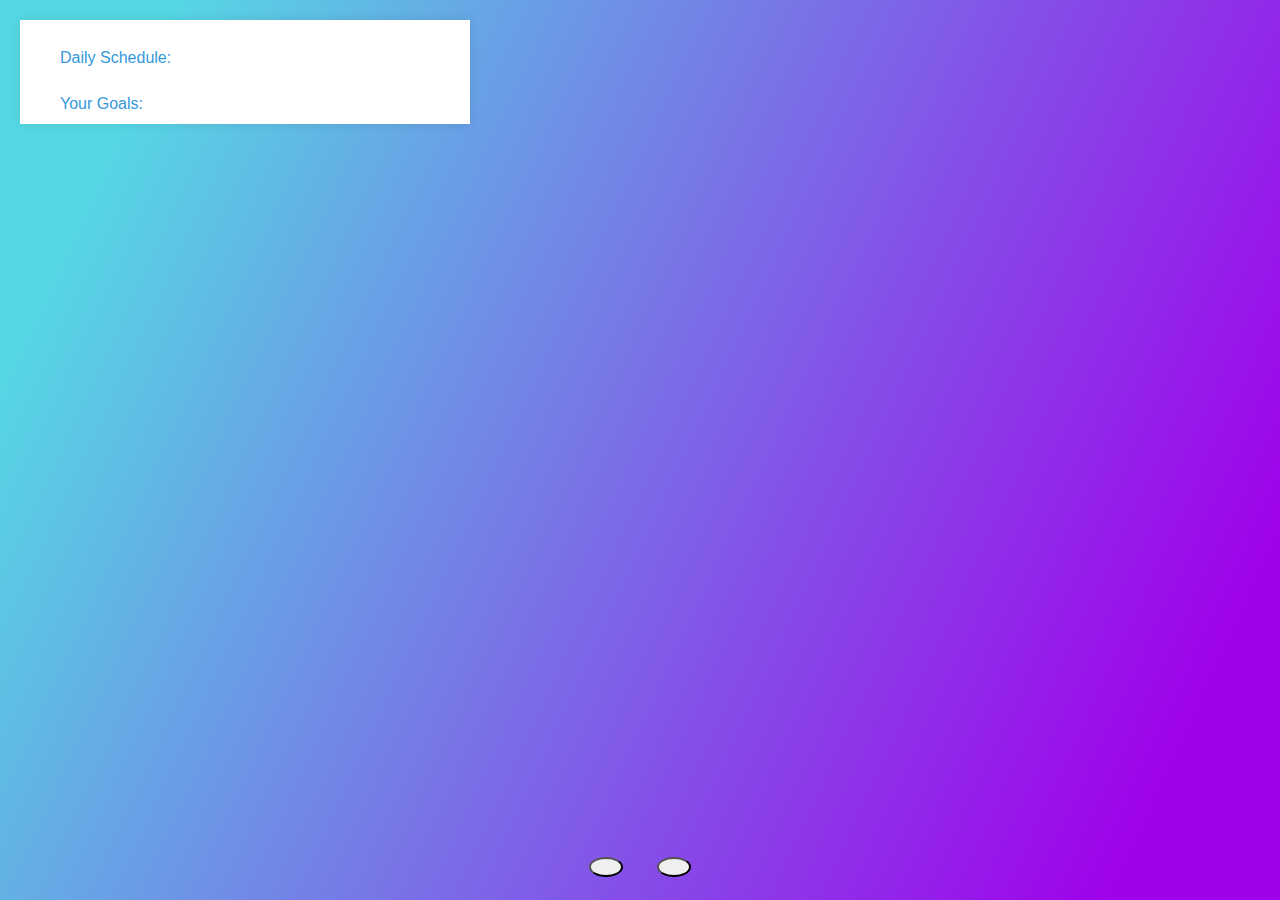
<file: index.html>
<!DOCTYPE html>
<html lang="en">
<head>
    <meta charset="UTF-8">
    <meta name="viewport" content="width=device-width, initial-scale=1.0">
    <title>Timely</title>
    <link rel="stylesheet" href="https://cdnjs.cloudflare.com/ajax/libs/font-awesome/6.5.1/css/all.min.css" integrity="sha512-DTOQO9RWCH3ppGqcWaEA1BIZOC6xxalwEsw9c2QQeAIftl+Vegovlnee1c9QX4TctnWMn13TZye+giMm8e2LwA==" crossorigin="anonymous" referrerpolicy="no-referrer" />
    <link rel="stylesheet" href="/Timely/css/main.css">
</head>
<body>
    <div class="header">

    </div>
    <div class="table">
        <div class="schedule">
            <label for="dailyScheduler">Daily Schedule:</label>
            <div class="dailyScheduler" name="dailyScheduler">
            </div>
        </div>
        <br>
        <div class="goal">
            <label for="target">Your Goals:</label>
            <div class="target" name="target">
            </div>
        </div>
    </div>
    <footer class="bottom">
        <button class="addButton" onclick="showOptions()"><i class="fa-solid fa-plus"></i></button>
        <button class="contactUs" onclick="contactUs()"><i class="fa-regular fa-comment"></i></button>
        
    </footer>
    <script src="/Timely/js/main.js"></script>
</body>
</html>
</file>
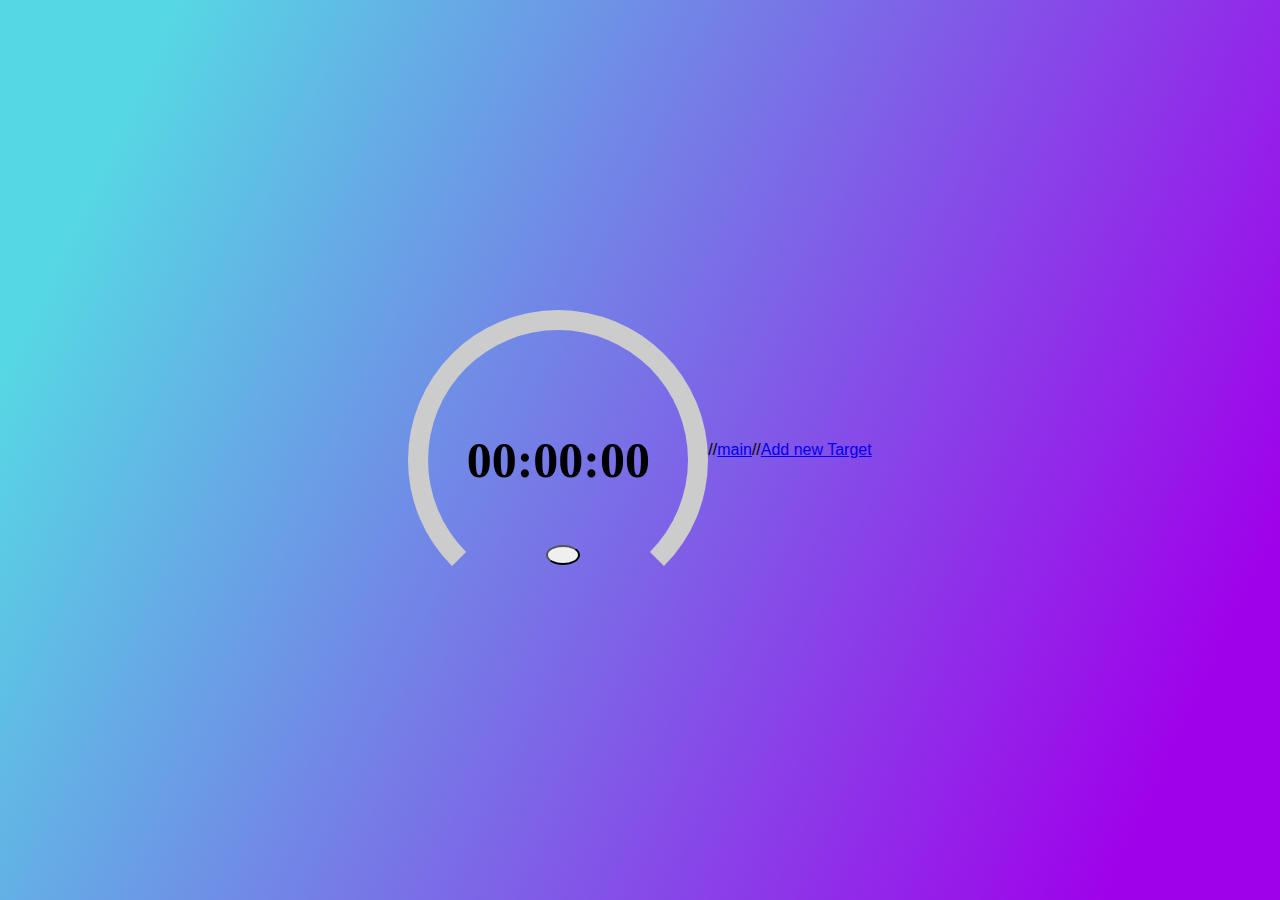
<file: Timely/index.html>
<!DOCTYPE html>
<html lang="en">
<head>
  <meta charset="UTF-8">
  <meta name="viewport" content="width=device-width, initial-scale=1.0">
  <link rel="stylesheet" href="https://cdnjs.cloudflare.com/ajax/libs/font-awesome/6.5.1/css/all.min.css" integrity="sha512-DTOQO9RWCH3ppGqcWaEA1BIZOC6xxalwEsw9c2QQeAIftl+Vegovlnee1c9QX4TctnWMn13TZye+giMm8e2LwA==" crossorigin="anonymous" referrerpolicy="no-referrer" />
  <link rel="stylesheet" href="/Timely/css/style.css">
  <title>Stopwatch</title>
</head>
<body>
  <div class="stopWatch">
    <div class="display">00:00:00</div>
    <button class="start" onclick="startStopwatch()"><i class="fa-solid fa-play"></i></button>
  </div>
  //<a href="/Timely/html/main.html">main</a>
  //<a href="/Timely/html/newSchedule.html">Add new Target</a>
  <script src="/Timely/js/script.js"></script>
</body>
</html>
</file>
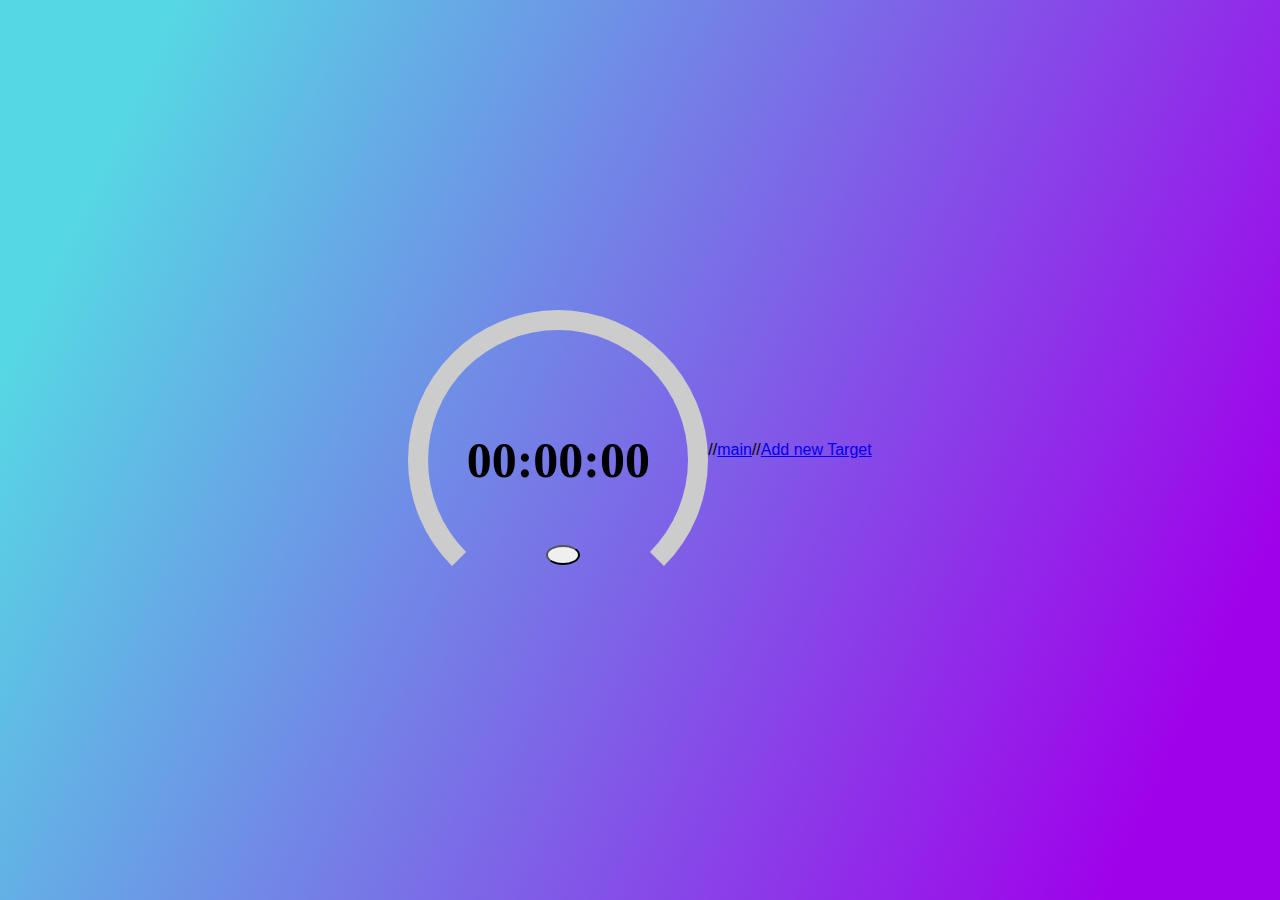
<file: Timely/home.html>
<!DOCTYPE html>
<html lang="en">
<head>
  <meta charset="UTF-8">
  <meta name="viewport" content="width=device-width, initial-scale=1.0">
  <link rel="stylesheet" href="https://cdnjs.cloudflare.com/ajax/libs/font-awesome/6.5.1/css/all.min.css" integrity="sha512-DTOQO9RWCH3ppGqcWaEA1BIZOC6xxalwEsw9c2QQeAIftl+Vegovlnee1c9QX4TctnWMn13TZye+giMm8e2LwA==" crossorigin="anonymous" referrerpolicy="no-referrer" />
  <link rel="stylesheet" href="/Timely/css/style.css">
  <title>Stopwatch</title>
</head>
<body>
  <div class="stopWatch">
    <div class="display">00:00:00</div>
    <button class="start" onclick="startStopwatch()"><i class="fa-solid fa-play"></i></button>
  </div>
  //<a href="/Timely/html/main.html">main</a>
  //<a href="/Timely/html/newTarget.html">Add new Target</a>
  <script src="/Timely/js/script.js"></script>
</body>
</html>
</file>
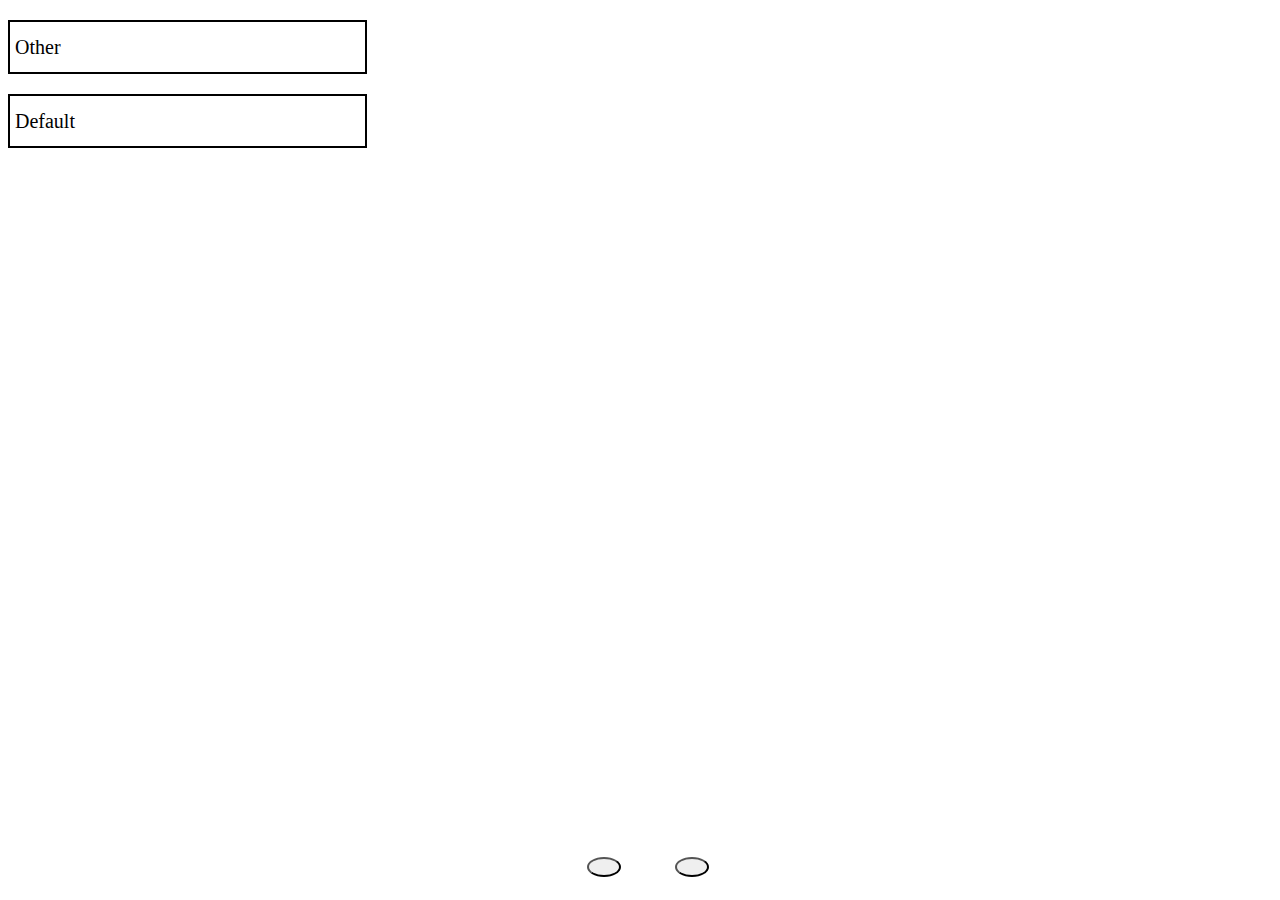
<file: Timely/main.html>
<!DOCTYPE html>
<html lang="en">
<head>
    <meta charset="UTF-8">
    <meta name="viewport" content="width=device-width, initial-scale=1.0">
    <title>Timely</title>
    <link rel="stylesheet" href="https://cdnjs.cloudflare.com/ajax/libs/font-awesome/6.5.1/css/all.min.css" integrity="sha512-DTOQO9RWCH3ppGqcWaEA1BIZOC6xxalwEsw9c2QQeAIftl+Vegovlnee1c9QX4TctnWMn13TZye+giMm8e2LwA==" crossorigin="anonymous" referrerpolicy="no-referrer" />
    <link rel="stylesheet" href="main.css">
</head>
<body>
    <div class="header">

    </div>
    <div class="table">
        <div class="dailyScheduler tableElement">
            <div class="other">Other</div>
        </div>
        <div class="target">
            <div class="default tableElement">Default</div>
        </div>
    </div>
    <footer class="bottom">
        <button class="addButton" onclick="showOptions()"><i class="fa-solid fa-plus"></i></button>
        <button class="settingButton"><i class="fa-solid fa-gear"></i></button>
        
    </footer>
    <script src="main.js"></script>
</body>
</html>
</file>
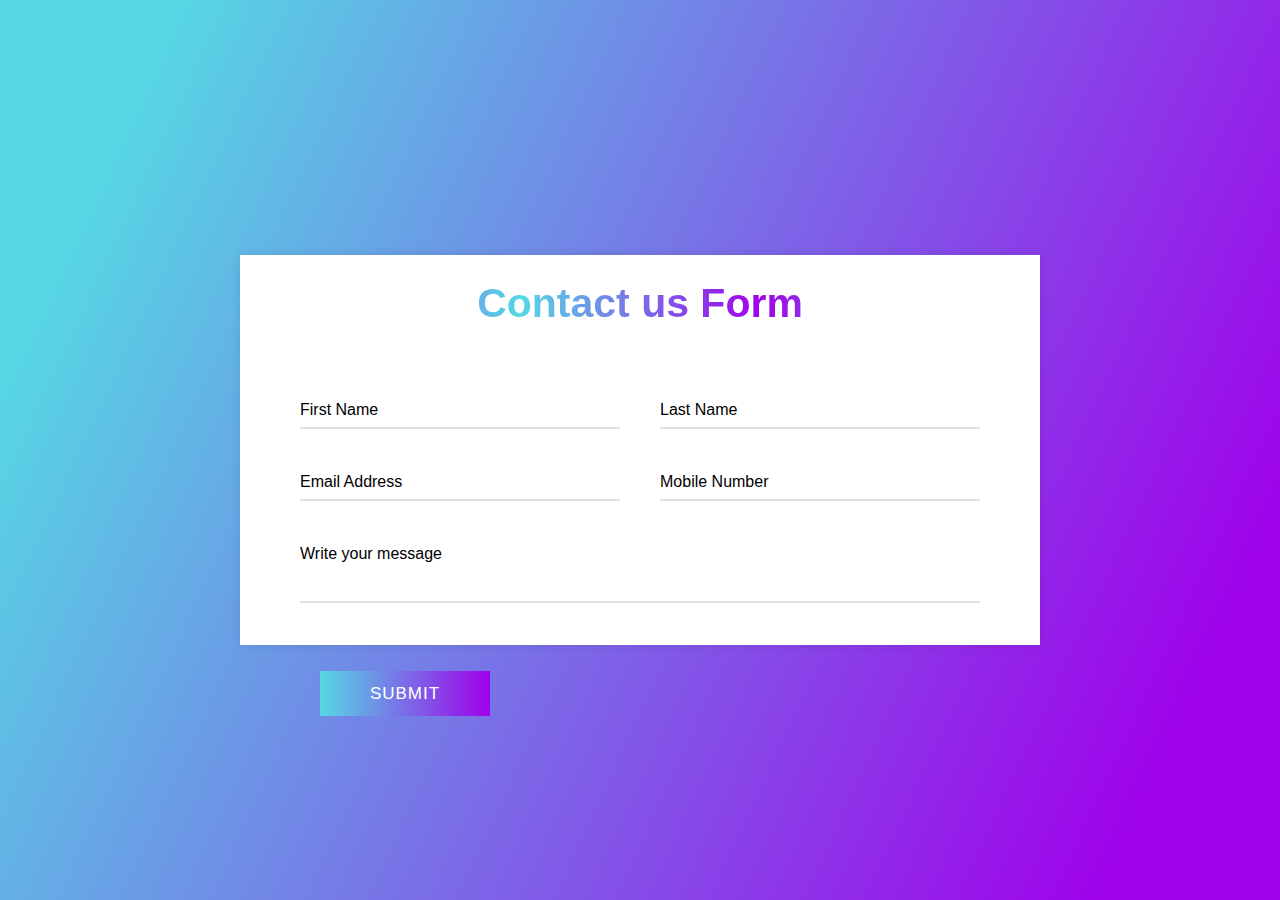
<file: Timely/html/contact.html>
<!DOCTYPE html>
<html lang="en">
<head>
    <meta charset="UTF-8">
    <meta name="viewport" content="width=device-width, initial-scale=1.0">
    <title>Document</title>
    <link rel="stylesheet" href="/Timely/css/contact.css">
</head>
<body>
    <div class="container">
        <div class="text">
           Contact us Form
        </div>
        <form action="/submit-form" method="post">
           <div class="form-row">
              <div class="input-data">
                 <input type="text" required>
                 <div class="underline"></div>
                 <label for="">First Name</label>
              </div>
              <div class="input-data">
                 <input type="text" required>
                 <div class="underline"></div>
                 <label for="">Last Name</label>
              </div>
           </div>
           <div class="form-row">
              <div class="input-data">
                 <input type="text" required>
                 <div class="underline"></div>
                 <label for="">Email Address</label>
              </div>
              <div class="input-data">
                 <input type="number" required>
                 <div class="underline"></div>
                 <label for="">Mobile Number</label>
              </div>
           </div>
           <div class="form-row">
           <div class="input-data textarea">
              <textarea rows="8" cols="80" required></textarea>
              <br />
              <div class="underline"></div>
              <label for="">Write your message</label>
              <br />
              <div class="form-row submit-btn">
                 <div class="input-data">
                    <div class="inner"></div>
                    <input type="submit" value="submit">
                 </div>
              </div>
        </form>
        </div>
        <!-- <script src="/Timely/js/server.js"></script> -->
</body>
</html>
</file>
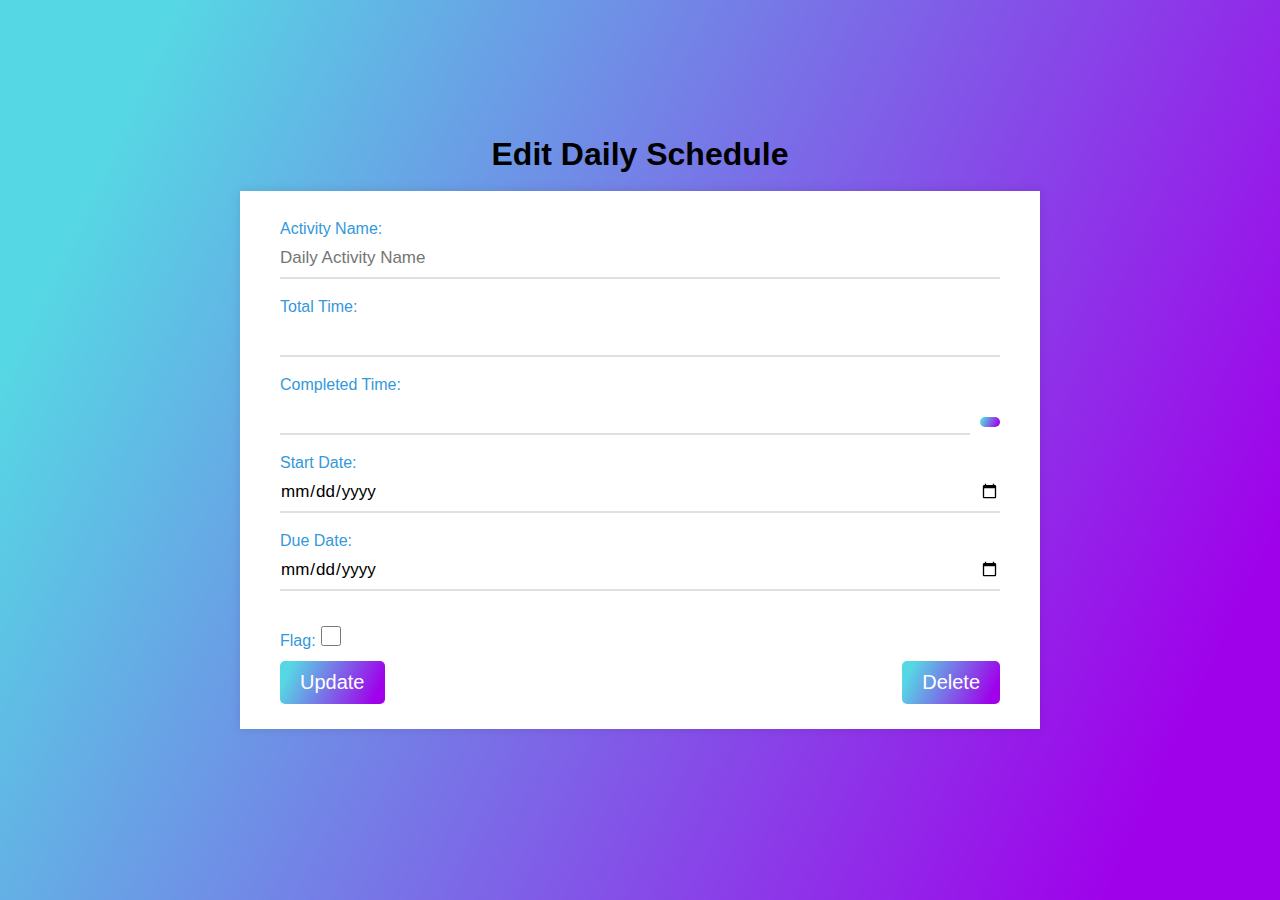
<file: Timely/html/edit.html>
<!DOCTYPE html>
<html lang="en">
<head>
    <meta charset="UTF-8">
    <meta name="viewport" content="width=device-width, initial-scale=1.0">
    <link rel="stylesheet" href="https://cdnjs.cloudflare.com/ajax/libs/font-awesome/6.5.1/css/all.min.css" integrity="sha512-DTOQO9RWCH3ppGqcWaEA1BIZOC6xxalwEsw9c2QQeAIftl+Vegovlnee1c9QX4TctnWMn13TZye+giMm8e2LwA==" crossorigin="anonymous" referrerpolicy="no-referrer" />
    <link rel="stylesheet" href="/Timely/css/edit.css">
    <title>Edit Daily Schedule</title>
</head>
<body>

<h1>Edit Daily Schedule</h1>
<br>
<div id="scheduleDetails">
</div>

<div class="box">
    <form id="editForm">
        <label for="activityName">Activity Name:</label>
        <input type="text" placeholder="Daily Activity Name" id="activityName" required>
        
        <label for="totalHours">Total Time:</label>
        <input type="text" id="totalHours" name="totalHours" required>
        
        <label for="completedHours">Completed Time:</label>
        <div class="completedHoursContainer">
            <input type="text" id="completedHours" name="completedHours" required readonly>
            <button class="resetBtn"><i class="fa-solid fa-rotate-left"></i></button>
        </div>
        
        <label for="startDate">Start Date:</label>
        <input type="date" id="startDate" name="startDate" required>
        
        <label for="dueDate">Due Date:</label>
        <input type="date" id="dueDate" name="dueDate" required>
        
        <label for="flag">Flag:</label>
        <input type="checkbox" id="flag" name="flag" required>
        
        <div class="buttonContainer">
            <button class="updateBtn">Update</button>
            <button class="deleteBtn">Delete</button>
        </div>
    </form>
</div>

<br>
<br>
<a href="/Timely/html/home.html" class="bottomlContent"><i class="fa-solid fa-left-long"></i></a>
<script src="/Timely/js/edit.js"></script>
</body>
</html>
</file>
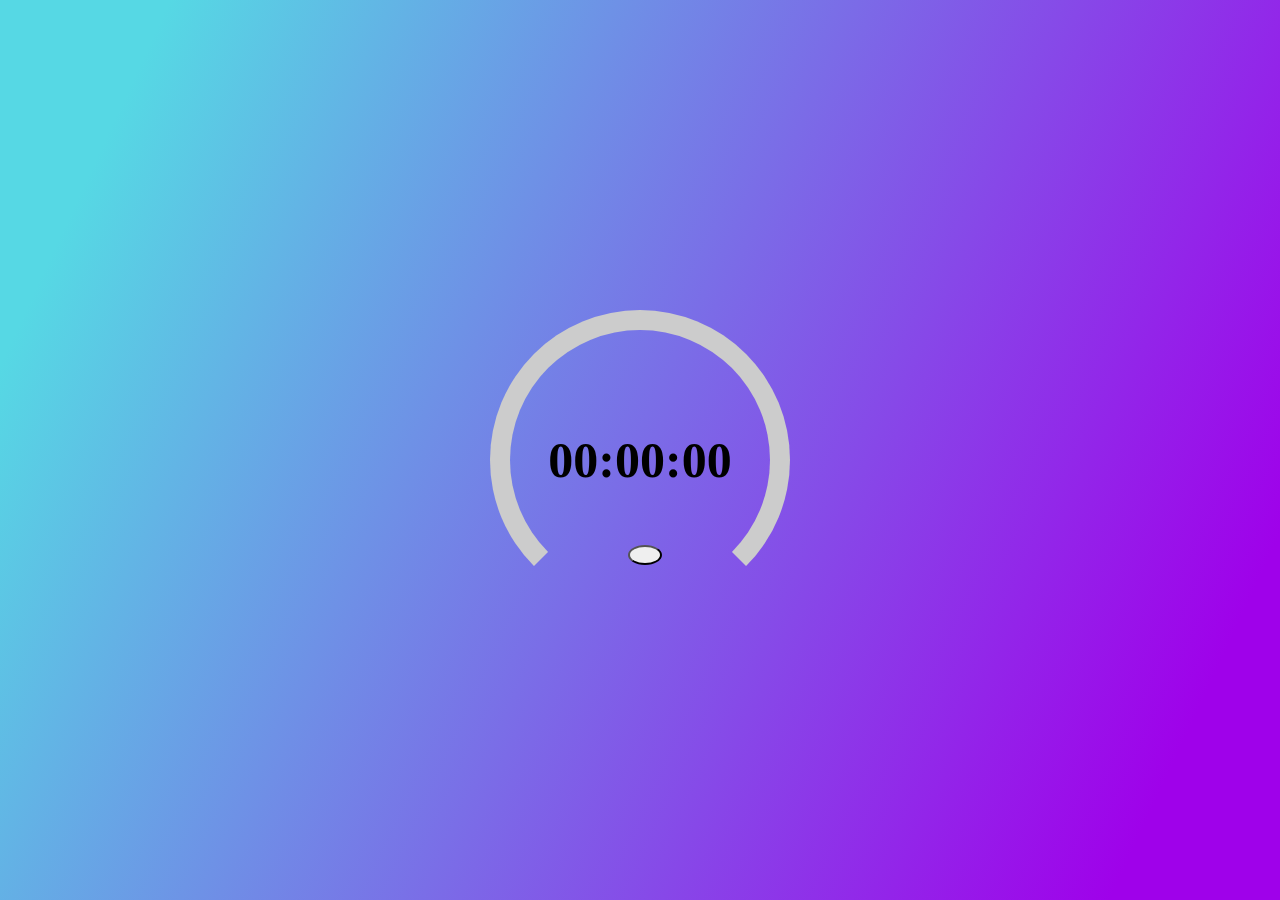
<file: Timely/html/home.html>
<!DOCTYPE html>
<html lang="en">
<head>
  <meta charset="UTF-8">
  <meta name="viewport" content="width=device-width, initial-scale=1.0">
  <link rel="stylesheet" href="https://cdnjs.cloudflare.com/ajax/libs/font-awesome/6.5.1/css/all.min.css" integrity="sha512-DTOQO9RWCH3ppGqcWaEA1BIZOC6xxalwEsw9c2QQeAIftl+Vegovlnee1c9QX4TctnWMn13TZye+giMm8e2LwA==" crossorigin="anonymous" referrerpolicy="no-referrer" />
  <link rel="stylesheet" href="/Timely/css/style.css">
  <title>Stopwatch</title>
</head>
<body>
  <div class="watchText leftContent">
    Hey.
  </div>
  <div class="stopWatch">
    <div class="display">00:00:00</div>
    <button class="start" onclick="startStopwatch()"><i class="fa-solid fa-play"></i></button>
  </div>
  <br>
  <a href="/Timely/html/main.html" class="bottomlContent"><i class="fa-solid fa-left-long"></i></a>
  <a href="/Timely/html/main.html" class="bottomrContent"><i class="fa-solid fa-pen"></i></a>
  <script src="/Timely/js/script.js"></script>
</body>
</html>
</file>
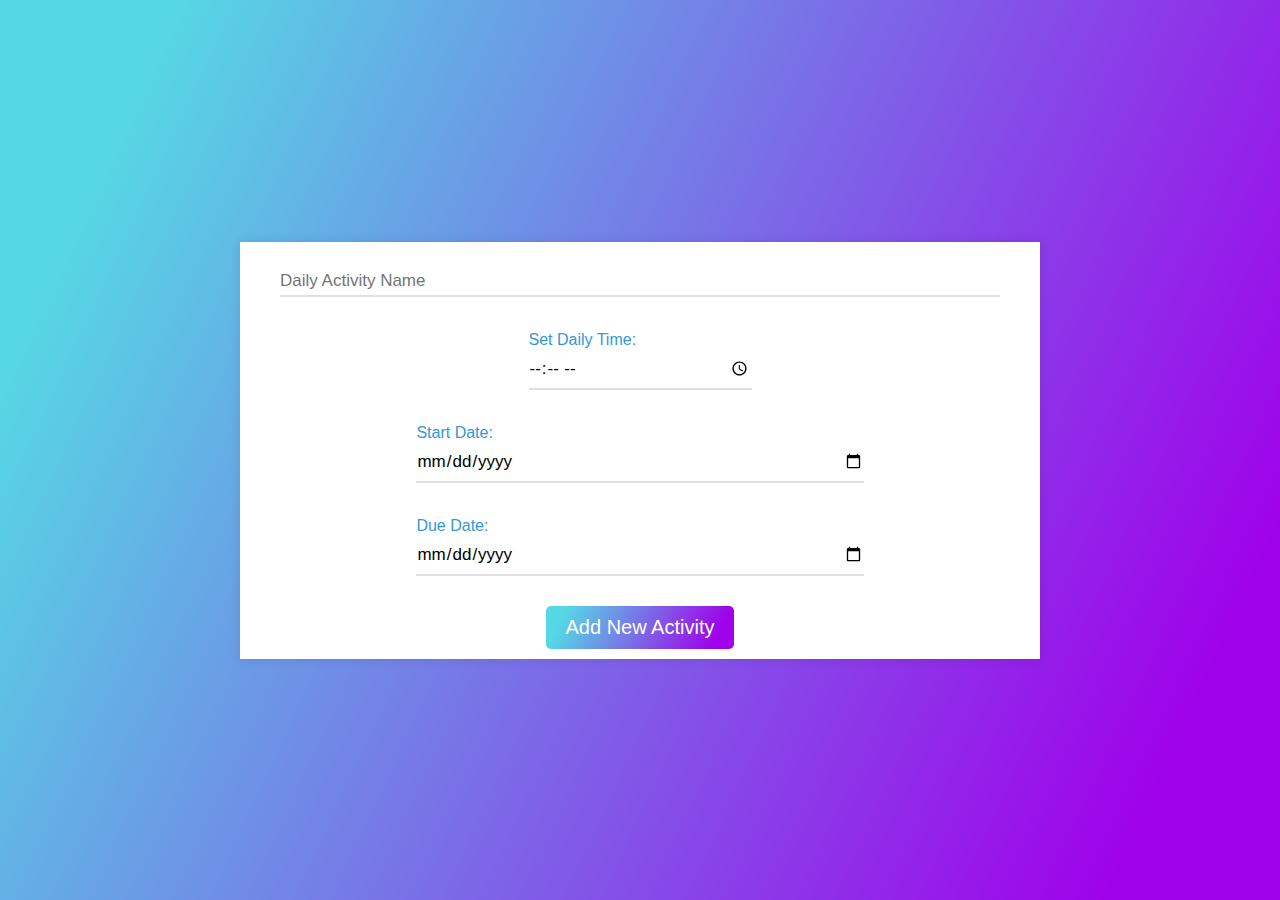
<file: Timely/html/newSchedule.html>
<!DOCTYPE html>
<html lang="en">
<head>
    <meta charset="UTF-8">
    <meta name="viewport" content="width=device-width, initial-scale=1.0">
    <title>Daily Schedule</title>
    <link rel="stylesheet" href="/Timely/css/newSchedule.css">
</head>
<body>
    <div class="box">
            <input type="text" placeholder="Daily Activity Name" id="activityName" required>
            <div class="bTime">
                <label for="goalTime">Set Daily Time:</label>
                <input type="time" id="goalTime" name="tTime" required>
            </div>
            <div class="bDate">
                <label for="startDate">Start Date:</label>
                <input type="date" id="startDate" name="startDate" required>
                <label for="dueDate">Due Date:</label>
                <input type="date" id="dueDate" name="dueDate" required>
            </div>
            <button type="button" class="submitButton" onclick="addNewTarget()">Add New Activity</button>

    </div>
    <div class="toast" id="toast"></div>
    <script src="/Timely/js/newSchedule.js"></script>
</body>
</html>
</file>
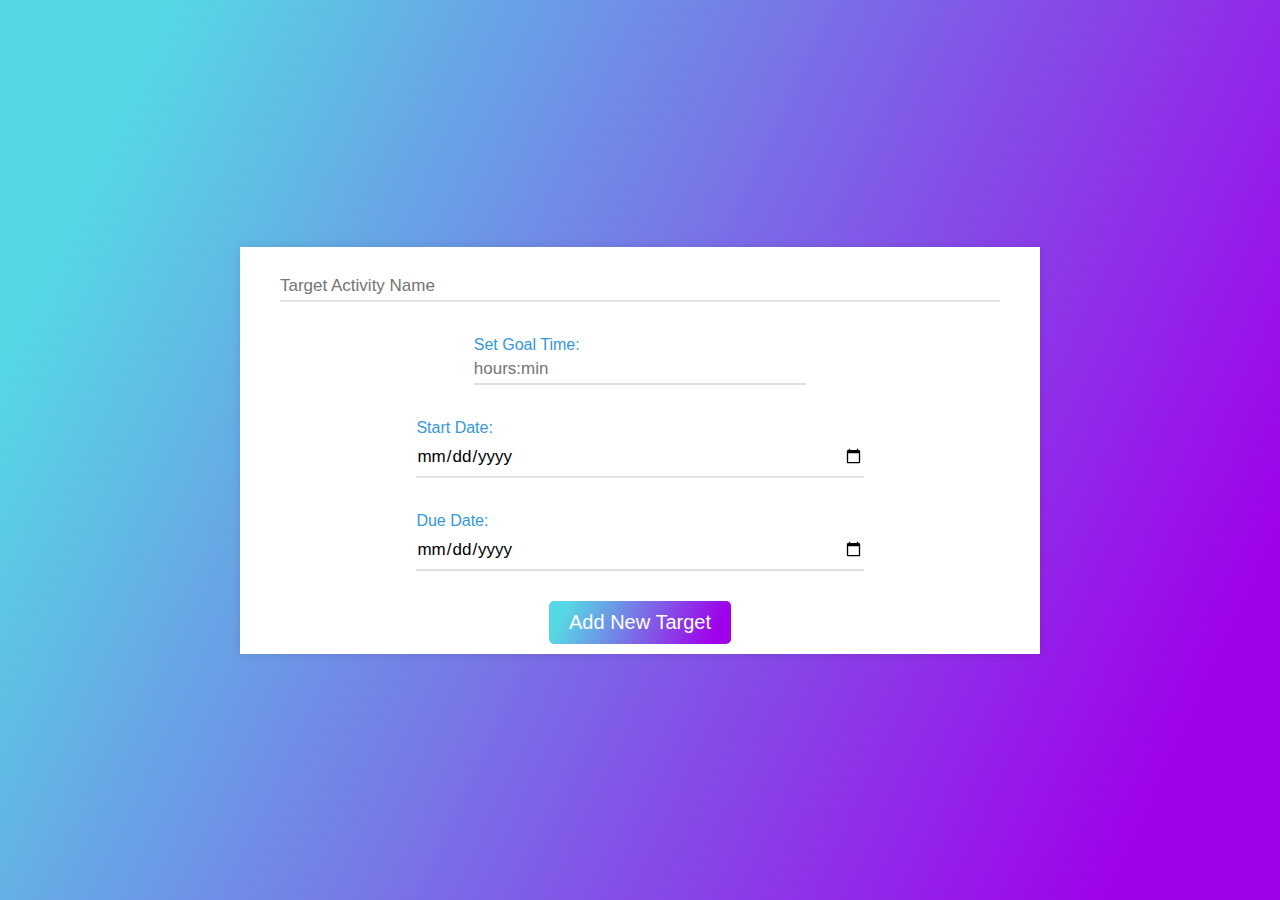
<file: Timely/html/newTarget.html>
<!DOCTYPE html>
<html lang="en">
<head>
    <meta charset="UTF-8">
    <meta name="viewport" content="width=device-width, initial-scale=1.0">
    <title>New Target</title>
    <link rel="stylesheet" href="/Timely/css/newTarget.css">
</head>
<body>
    <div class="box">
        <input type="text" placeholder="Target Activity Name" id="activityName" required>
        <div class="bTime">
            <label for="goalTime">Set Goal Time:</label>
            <input type="text" id="goalTime" placeholder="hours:min" required>
        </div>
        <div class="bDate">
            <label for="startDate">Start Date:</label>
            <input type="date" id="startDate" name="startDate" required>
            <label for="dueDate">Due Date:</label>
            <input type="date" id="dueDate" name="dueDate" required>
        </div>
        <button type="button" class="submitButton" onclick="addNewTarget()">Add New Target</button>
    </div>
    <div class="toast" id="toast"></div>
    <script src="/Timely/js/newTarget.js"></script>
</body>
</html>
</file>
<file: Timely/css/main.css>
* {
    margin: 0;
    padding: 0;
    outline: none;
    box-sizing: border-box;
    font-family: 'Poppins', sans-serif;
}

body {
    height: 100vh;
    display: flex;
    justify-content: center;
    align-items: center;
    background: linear-gradient(115deg, #56d8e4 10%, #9f01ea 90%);
}

/* main.css */

.table {
    max-width: 450px;
    width: 100%;
    padding: 25px 40px 10px 40px;
    box-shadow: 0px 0px 10px rgba(0, 0, 0, 0.1);
    background: #fff;
    font-size: 20px;
    display: flex;
    align-items: left;
    justify-content: space-evenly;
    flex-direction: column;
    position: absolute;
    top: 0;
    left: 0;
    margin: 20px;
}

label {
    margin-bottom: 5px;
    color: #3498db;
    font-size: 16px;
}

@media (max-width: 700px) {
    .box {
        font-size: 16px;
    }
}

.tableElement {
    height: 50px;
    width: 350px;
    border: 2px solid black;
    font-size: 20px;
    margin-top: 20px;
    padding-left: 5px;
    display: flex;
    align-items: center;
}
.bottom {
    position: fixed;
    bottom: 2%;
    width: 100%;
    text-align: center;
    justify-content: center;
    
}
button {
    font-size: 1em;
    margin: 5px;
    padding: 8px 15px;
    cursor: pointer;
    border-radius: 50%;
}
.addButton {
    margin-right: 25px;
}
.settingButton {
    margin-left: 25px;
}



.dropdown-button:hover + .dropdown-content,
.dropdown-content:hover {
    display: block;
}

.dropdown-content {
    width: 200px;
    position: fixed;
    left: calc(50% - 100px);
    bottom: 80px;
    border-radius: 5px;
    background-color: #fff;
    box-shadow: 0px 0px 10px rgba(0, 0, 0, 0.1);
    z-index: 1;
}

.dropdown-option {
    padding: 10px 15px;
    font-size: 16px;
    cursor: pointer;
    transition: background-color 0.3s ease;
}

.dropdown-option:hover {
    background-color: #f0f0f0;
}

.dropdown-option:last-child {
    border-bottom: none;
}
.left {
    flex: 1;
}

.right {
    flex: 1;
    text-align: right;
}
</file>
<file: Timely/css/style.css>
* {
  margin: 0;
  padding: 0;
  outline: none;
  box-sizing: border-box;
  font-family: 'Poppins', sans-serif;
}

body {
  height: 100vh;
  display: flex;
  justify-content: center;
  align-items: center;
  background: linear-gradient(115deg, #56d8e4 10%, #9f01ea 90%);
}
.leftContent {
  display: flex;
  position: absolute;
  top: 0; 
  left: 0; 
  align-items: center;
  padding: 10px;
}
.bottomlContent {
  display: flex;
  position: absolute;
  bottom: 2%; 
  left: 20%; 
  align-items: center;
  padding: 10px; 
  text-decoration: none; 
  color: inherit;
}
.bottomrContent {
  display: flex;
  position: absolute;
  bottom: 2%; 
  right: 20%; 
  align-items: center;
  padding: 10px; 
  text-decoration: none;
  color: inherit;
}

.stopWatch {
  text-align: center;
  position: relative;
  width: 300px;
  height: 300px;
  margin-top: 20px; 
  border-radius: 50%;
  border: 20px solid #ccc; 
  border-bottom-color: transparent; 
}

.display {
  position: absolute;
  top: 50%;
  left: 50%;
  transform: translate(-50%, -50%);
  font-size: 50px;
  font-weight: bolder;
  font-family: 'Times New Roman', Times, serif;
}

button {
  position: absolute;
  bottom: 20px; 
  left: 50%;
  transform: translateX(-50%);
  margin: 5px;
  padding: 8px 15px;
  border-radius: 50%;
}
</file>
<file: Timely/main.css>
.tableElement {
    height: 50px;
    width: 350px;
    border: 2px solid black;
    font-size: 20px;
    margin-top: 20px;
    padding-left: 5px;
    display: flex;
    align-items: center;
}
.bottom {
    position: fixed;
    bottom: 2%;
    width: 100%;
    text-align: center;
    justify-content: center;
    
}
button {
    font-size: 1em;
    margin: 5px;
    padding: 8px 15px;
    cursor: pointer;
    border-radius: 50%;
}
.addButton {
    margin-right: 25px;
}
.settingButton {
    margin-left: 25px;
}


.dropdown-button:hover + .dropdown-content,
.dropdown-content:hover {
    display: block;
}
.dropdown-content {
    border: 2px solid gray;
    width: 136px;
    position: fixed;
    left: 45%;
    bottom: 15%;
    justify-content: center;
}

.dropdown-option {
    font-size: 14px;
    width: 136px;
    cursor: pointer;
    border-bottom: 1px solid gray;

    
}

.dropdown-option:last-child {
    border-bottom: none;
}
</file>
<file: Timely/css/contact.css>
*{
  margin: 0;
  padding: 0;
  outline: none;
  box-sizing: border-box;
  font-family: 'Poppins', sans-serif;
}
body{
  display: flex;
  align-items: center;
  justify-content: center;
  min-height: 100vh;
  padding: 10px;
  font-family: 'Poppins', sans-serif;
  background: linear-gradient(115deg, #56d8e4 10%, #9f01ea 90%);
}
.container{
  max-width: 800px;
  background: #fff;
  width: 800px;
  padding: 25px 40px 10px 40px;
  box-shadow: 0px 0px 10px rgba(0,0,0,0.1);
}
.container .text{
  text-align: center;
  font-size: 41px;
  font-weight: 600;
  font-family: 'Poppins', sans-serif;
  background: -webkit-linear-gradient(right, #56d8e4, #9f01ea, #56d8e4, #9f01ea);
  -webkit-background-clip: text;
  -webkit-text-fill-color: transparent;
}
.container form{
  padding: 30px 0 0 0;
}
.container form .form-row{
  display: flex;
  margin: 32px 0;
}
form .form-row .input-data{
  width: 100%;
  height: 40px;
  margin: 0 20px;
  position: relative;
}
form .form-row .textarea{
  height: 70px;
}
.input-data input,
.textarea textarea{
  display: block;
  width: 100%;
  height: 100%;
  border: none;
  font-size: 17px;
  border-bottom: 2px solid rgba(0,0,0, 0.12);
}
.input-data input:focus ~ label, .textarea textarea:focus ~ label,
.input-data input:valid ~ label, .textarea textarea:valid ~ label{
  transform: translateY(-20px);
  font-size: 14px;
  color: #3498db;
}
.textarea textarea{
  resize: none;
  padding-top: 10px;
}
.input-data label{
  position: absolute;
  pointer-events: none;
  bottom: 10px;
  font-size: 16px;
  transition: all 0.3s ease;
}
.textarea label{
  width: 100%;
  bottom: 40px;
  background: #fff;
}
.input-data .underline{
  position: absolute;
  bottom: 0;
  height: 2px;
  width: 100%;
}
.input-data .underline:before{
  position: absolute;
  content: "";
  height: 2px;
  width: 100%;
  background: #3498db;
  transform: scaleX(0);
  transform-origin: center;
  transition: transform 0.3s ease;
}
.input-data input:focus ~ .underline:before,
.input-data input:valid ~ .underline:before,
.textarea textarea:focus ~ .underline:before,
.textarea textarea:valid ~ .underline:before{
  transform: scale(1);
}
.submit-btn .input-data{
  overflow: hidden;
  height: 45px!important;
  width: 25%!important;
}
.submit-btn .input-data .inner{
  height: 100%;
  width: 300%;
  position: absolute;
  left: -100%;
  background: -webkit-linear-gradient(right, #56d8e4, #9f01ea, #56d8e4, #9f01ea);
  transition: all 0.4s;
}
.submit-btn .input-data:hover .inner{
  left: 0;
}
.submit-btn .input-data input{
  background: none;
  border: none;
  color: #fff;
  font-size: 17px;
  font-weight: 500;
  text-transform: uppercase;
  letter-spacing: 1px;
  cursor: pointer;
  position: relative;
  z-index: 2;
}
@media (max-width: 700px) {
  .container .text{
    font-size: 30px;
  }
  .container form{
    padding: 10px 0 0 0;
  }
  .container form .form-row{
    display: block;
  }
  form .form-row .input-data{
    margin: 35px 0!important;
  }
  .submit-btn .input-data{
    width: 40%!important;
  }
}
</file>
<file: Timely/css/edit.css>
* {
    margin: 0;
    padding: 0;
    outline: none;
    box-sizing: border-box;
    font-family: 'Poppins', sans-serif;
}

body {
    height: 100vh;
    display: flex;
    flex-direction: column;
    justify-content: center;
    align-items: center;
    background: linear-gradient(115deg, #56d8e4 10%, #9f01ea 90%);
}

.box {
    max-width: 800px;
    width: 100%;
    padding: 25px 40px;
    box-shadow: 0px 0px 10px rgba(0, 0, 0, 0.1);
    background: #fff;
    font-size: 20px;
    display: flex;
    flex-direction: column;
    align-items: center;
}

button {
    height: fit-content;
    width: fit-content;
    font-size: 20px;
    background: linear-gradient(115deg, #56d8e4 10%, #9f01ea 90%);
    color: #fff;
    border: none;
    padding: 10px 20px;
    border-radius: 5px;
    cursor: pointer;
    transition: all 0.3s ease;
}

button:hover {
    transform: translateY(-2px);
    box-shadow: 0px 3px 10px rgba(0, 0, 0, 0.1);
}

input {
    margin-bottom: 15px;
    height: 40px;
    width: 100%;
    font-size: 17px;
    border: none;
    border-bottom: 2px solid rgba(0, 0, 0, 0.12);
}

input:focus {
    border-bottom: 2px solid #3498db;
}

input[type="date"],
input[type="time"] {
    height: 40px;
}

label {
    margin-bottom: 5px;
    color: #3498db;
    font-size: 16px;
}

.completedHoursContainer {
    display: flex;
    align-items: center;
}

.completedHoursContainer input {
    flex: 1;
}

.completedHoursContainer button.resetBtn {
    margin-left: 10px;
    padding: 5px 10px; /* Adjusted padding for the reset button */
}

#flag[type="checkbox"] {
    margin-top: 20px;
    height: 20px; 
    width: 20px; 
}

.buttonContainer {
    display: flex;
    justify-content: space-between;
    width: 100%;
}

.bottomlContent {
    display: flex;
    position: fixed;
    bottom: 10px;
    left: 10px;
    text-decoration: none;
    color: inherit;
}
</file>
<file: Timely/css/newSchedule.css>
* {
    margin: 0;
    padding: 0;
    outline: none;
    box-sizing: border-box;
    font-family: 'Poppins', sans-serif;
}

body {
    height: 100vh; /* Ensure the body takes up the full height of the viewport */
    display: flex;
    justify-content: center; /* Center items horizontally */
    align-items: center; /* Center items vertically */
    background: linear-gradient(115deg, #56d8e4 10%, #9f01ea 90%);
}

.box {
    max-width: 800px;
    width: 100%;
    padding: 25px 40px 10px 40px;
    box-shadow: 0px 0px 10px rgba(0, 0, 0, 0.1);
    background: #fff;
    font-size: 20px;
    display: flex;
    align-items: center;
    justify-content: space-evenly;
    flex-direction: column;
}

/* Other styles remain the same */


button {
    height: fit-content;
    width: fit-content;
    align-items: center;
    font-size: 20px;
    background: linear-gradient(115deg, #56d8e4 10%, #9f01ea 90%);
    color: #fff;
    border: none;
    padding: 10px 20px;
    border-radius: 5px;
    cursor: pointer;
    transition: all 0.3s ease;
}

button:hover {
    transform: translateY(-2px);
    box-shadow: 0px 3px 10px rgba(0, 0, 0, 0.1);
}

input {
    margin-bottom: 30px;
    height: 30px;
    width: 100%;
    font-size: 17px;
    border: none;
    border-bottom: 2px solid rgba(0, 0, 0, 0.12);
}

input:focus {
    border-bottom: 2px solid #3498db;
}

input[type="date"],
input[type="time"] {
    height: 40px;
}

label {
    margin-bottom: 5px;
    color: #3498db;
    font-size: 16px;
}

@media (max-width: 700px) {
    .box {
        font-size: 16px;
    }
}

.toast {
    visibility: hidden;
    min-width: 250px;
    background-color: #333;
    color: #fff;
    text-align: center;
    border-radius: 2px;
    padding: 16px;
    position: fixed;
    z-index: 1;
    right: 20px; /* Adjust the right position */
    bottom: 20px; /* Adjust the bottom position */
    font-size: 17px;
}

.toast.show {
    visibility: visible;
    animation: fadein 0.5s, fadeout 0.5s 2.5s;
}

@keyframes fadein {
    from {bottom: 0; opacity: 0;}
    to {bottom: 20px; opacity: 1;}
}

@keyframes fadeout {
    from {bottom: 20px; opacity: 1;}
    to {bottom: 0; opacity: 0;}
}
</file>
<file: Timely/css/newTarget.css>
* {
    margin: 0;
    padding: 0;
    outline: none;
    box-sizing: border-box;
    font-family: 'Poppins', sans-serif;
}

body {
    height: 100vh;
    display: flex;
    justify-content: center;
    align-items: center;
    background: linear-gradient(115deg, #56d8e4 10%, #9f01ea 90%);
}

.box {
    max-width: 800px;
    width: 100%;
    padding: 25px 40px 10px 40px;
    box-shadow: 0px 0px 10px rgba(0, 0, 0, 0.1);
    background: #fff;
    font-size: 20px;
    display: flex;
    align-items: center;
    justify-content: space-evenly;
    flex-direction: column;
}

button {
    height: fit-content;
    width: fit-content;
    align-items: center;
    font-size: 20px;
    background: linear-gradient(115deg, #56d8e4 10%, #9f01ea 90%);
    color: #fff;
    border: none;
    padding: 10px 20px;
    border-radius: 5px;
    cursor: pointer;
    transition: all 0.3s ease;
}

button:hover {
    transform: translateY(-2px);
    box-shadow: 0px 3px 10px rgba(0, 0, 0, 0.1);
}

input {
    margin-bottom: 30px;
    height: 30px;
    width: 100%;
    font-size: 17px;
    border: none;
    border-bottom: 2px solid rgba(0, 0, 0, 0.12);
}

input:focus {
    border-bottom: 2px solid #3498db;
}

input[type="date"],
input[type="time"] {
    height: 40px;
}

label {
    margin-bottom: 5px;
    color: #3498db;
    font-size: 16px;
}

@media (max-width: 700px) {
    .box {
        font-size: 16px;
    }
}

.toast {
    visibility: hidden;
    min-width: 250px;
    background-color: #333;
    color: #fff;
    text-align: center;
    border-radius: 2px;
    padding: 16px;
    position: fixed;
    z-index: 1;
    right: 20px; /* Adjust the right position */
    bottom: 20px; /* Adjust the bottom position */
    font-size: 17px;
}

.toast.show {
    visibility: visible;
    animation: fadein 0.5s, fadeout 0.5s 2.5s;
}

@keyframes fadein {
    from {bottom: 0; opacity: 0;}
    to {bottom: 20px; opacity: 1;}
}

@keyframes fadeout {
    from {bottom: 20px; opacity: 1;}
    to {bottom: 0; opacity: 0;}
}
</file>
